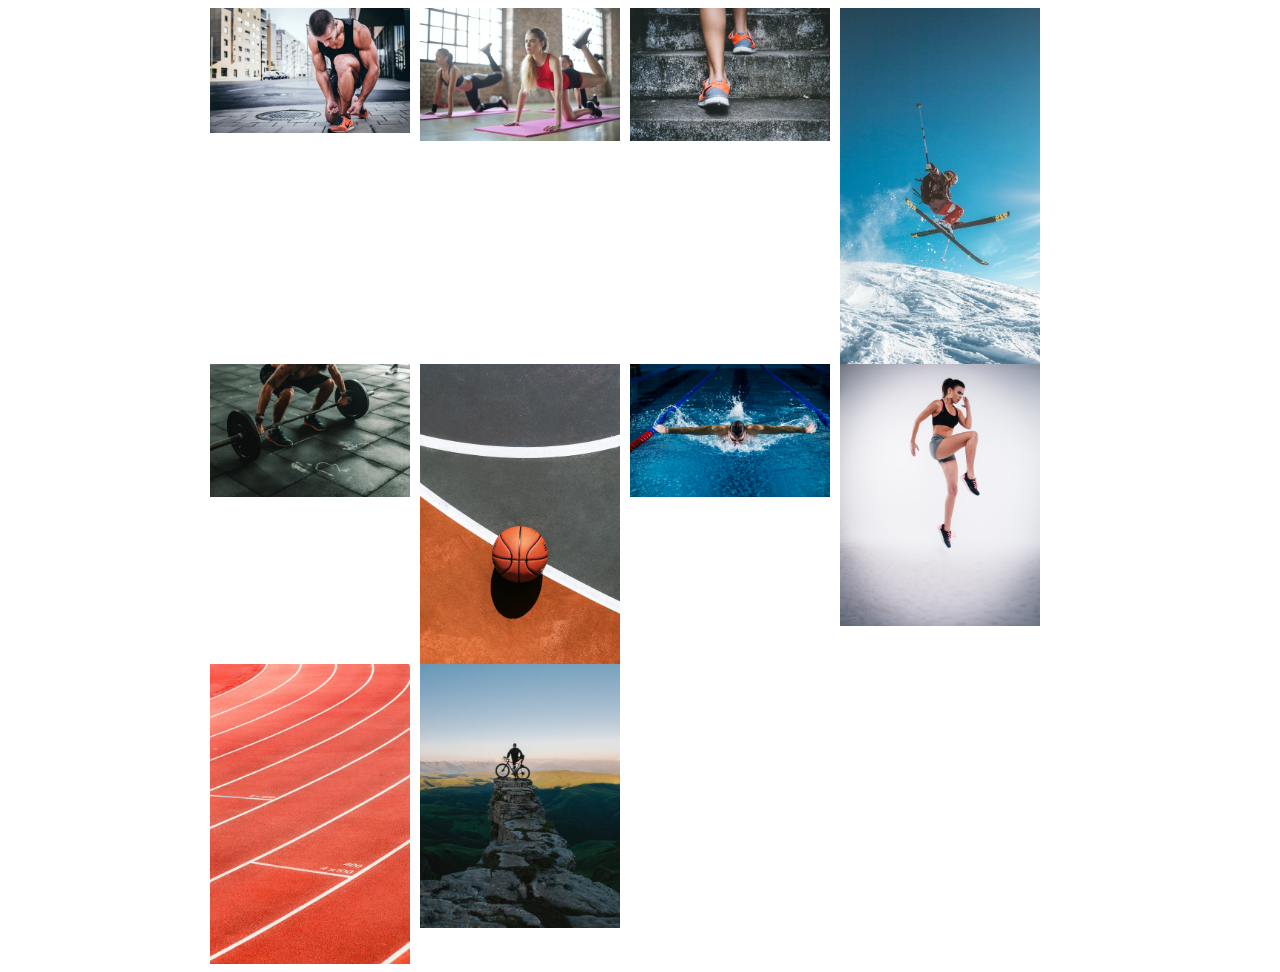
<file: ex01/src/index.html>
<!DOCTYPE html>
<html lang="en">
<head>
    <meta charset="UTF-8">
    <meta http-equiv="X-UA-Compatible" content="IE=edge">
    <meta name="viewport" content="width=device-width, initial-scale=1.0">
    <title>Gallery's page</title>
    
    <link rel="stylesheet" href="../styles/index.css">

</head>
<body>
 <div id="images">
  
    <div class="image" onclick="modalImage(1)">
    <div class="imgBox">
    <img class="img" src="../images/img1.jpg"  alt="">
</div>
    <div class="content"> 
       <h1>Marathon</h1>
   </div>
</div>
<div class="image" onclick="modalImage(2)">
    <div class="imgBox">
    <img class="img" src="../images/img2.jpg"  alt="">
</div>
    <div class="content"> 
       <h1>Gymnastics</h1>
   </div>
</div>
<div class="image" onclick="modalImage(3)">
    <div class="imgBox">
    <img class="img" src="../images/img3.jpg"  alt="">
</div>
    <div class="content"> 
       <h1>Climbing</h1>
   </div>
</div>
<div class="image" onclick="modalImage(4)">
    <div class="imgBox">
    <img class="img" src="../images/img4.jpg"  alt="">
</div>
    <div class="content"> 
       <h1>Skiing</h1>
   </div>
</div>
<div class="image" onclick="modalImage(5)">
    <div class="imgBox">
    <img class="img" src="../images/img5.jpg"  alt="">
</div>
    <div class="content"> 
       <h1>Weight</h1>
   </div>
</div>
<div class="image" onclick="modalImage(6)">
    <div class="imgBox">
    <img class="img" src="../images/img6.jpg"  alt="">
</div>
    <div class="content"> 
       <h1>Basketball</h1>
   </div>
</div>
<div class="image" onclick="modalImage(7)">
    <div class="imgBox">
    <img class="img" src="../images/img7.jpg"  alt="">
</div>
    <div class="content"> 
       <h1>Swimming</h1>
   </div>
</div>
<div class="image" onclick="modalImage(8)">
    <div class="imgBox">
    <img class="img" src="../images/img8.jpg"  alt="">
</div>
    <div class="content"> 
       <h1>Jogging</h1>
   </div>
</div>
<div class="image" onclick="modalImage(9)">
    <div class="imgBox">
    <img class="img" src="../images/img9.jpg"  alt="">
</div>
    <div class="content"> 
       <h1>Running</h1>
   </div>
</div>

   <div class="image" onclick="modalImage(10)">
    <div class="imgBox">
    <img class="img" src="../images/img10.jpg"  alt="">
</div>
    <div class="content"> 
       <h1>Cycling</h1>
   </div>

</div>
<div id="myModal" class="modal">
<div class="modal-content">
      <span class="close" onclick="closeModal()">&times;</span>
        <iframe id="iframe" src="" frameborder="0"></iframe>  
    </div>
  </div>
<script src="../scripts/index.js" async></script>
</body>
</html>
</file>
<file: ex01/styles/index.css>
body {
    font-family: "Lucida Sans", "Lucida Sans Regular", "Lucida Grande",
    "Lucida Sans Unicode", Geneva, Verdana, sans-serif;
    
}
#images {
  display: grid;
  grid-template-columns: repeat(4, 200px);
  grid-column-gap: 10px;
  margin: 0 auto;
  width: 860px; 

  
  
}
.image {
  margin: 0;
  padding: 0;
  width: 100%;
  position: relative;
}
.imgBox {
  width: 200px;
  margin: 0;
}
.img {
  width: 200px;
  margin: 0;
  display: block;
  
}
.content {
  background-color: black;
  position: absolute;
  opacity: 0;
  color: #ffffff;
  top: 0;
  left: 0;
  width: 100%;
  height: 100%;
  text-align:center;
  
}
.content:hover {
  opacity: 0.5;
  
}

/*MODAL*/

.modal {
    display: none; 
    position: fixed; 
    z-index: 1; 
    left: 0;
    top: 0;
    width: 100%; 
    height: 100%; 
    overflow: auto; 
    background-color: rgb(0,0,0); 
    background-color: rgba(0,0,0,0.4); 
    
  }
  
  
  .modal-content {
    background-color: #fefefe;
    margin: 10% auto; 
    padding: 20px 5px;
    border: 1px solid #888;
    width: 90%;
    height: 80%; 
    
    
  }
  #iframe {
    display: block;  
    width: 100%;
      height: 80%;
      margin: 0% auto;
      
  }
 
  .close {
    color: #aaa;
    float: right;
    font-size: 28px;
    font-weight: bold;
    
  }
  
  .close:hover,
  .close:focus {
    color: black;
    text-decoration: none;
    cursor: pointer;
  }
</file>
